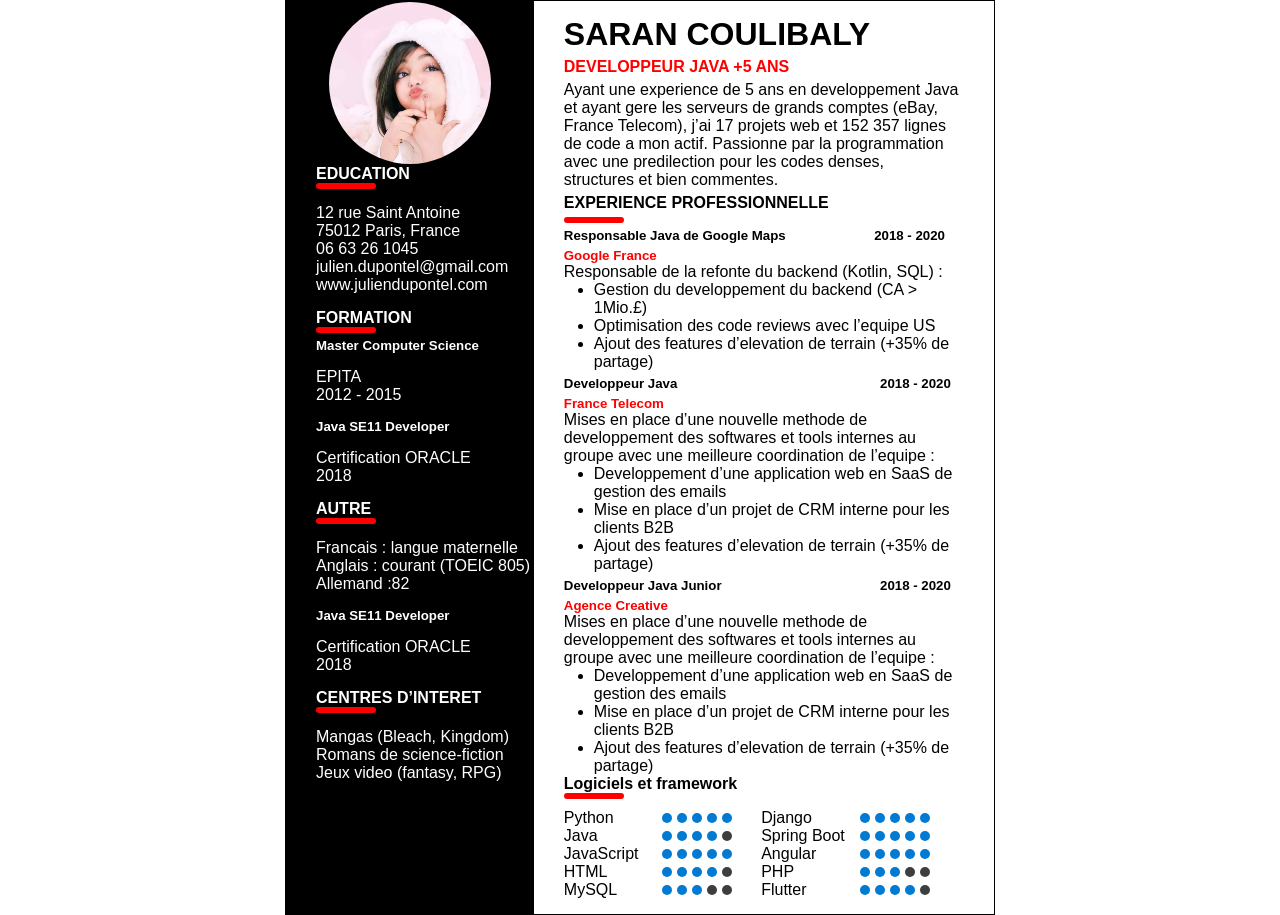
<file: index.html>
<!DOCTYPE html>
<html>
<head>
	<meta charset="utf-8">
	<meta name="viewport" content="width=device-width, initial-scale=1">
	<title>CV responsif</title>
	<link rel="stylesheet" type="text/css" href="Style.css">
</head>
<body>
	<header id="page">
		<!-- la partie gauche  -->
		<div id="gauche">
			<div class="image">
				<img src="profil.jpg">
			</div>
			<div class="contenairG">
				<div>
					<h3>EDUCATION</h3>
					<div class="tr"> </div>
					<p>12 rue Saint Antoine<br/>
						75012 Paris, France<br/>
						06 63 26 1045<br/>
						julien.dupontel@gmail.com<br/>
						www.juliendupontel.com</p>
				</div>

				<div>
					<h3>FORMATION</h3>
					<div class="tr"> </div>
					<h5>Master Computer Science</h5>
					<p>	EPITA <br/>
						2012 - 2015
					</p>
					<h5>Java SE11 Developer</h5>
					<p>Certification ORACLE <br/>
						2018</p>
				</div>

				<div>
					<h3>AUTRE</h3>
					<div class="tr"> </div>
					<p>	<span>Francais :</span> langue maternelle<br/>
						<span>Anglais :</span> courant (TOEIC 805) <br/>
						<span>Allemand :</span>82
					</p>
					<h5>Java SE11 Developer</h5>
					<p>Certification ORACLE <br/>
						2018</p>
				</div>

				<div>
					<h3>CENTRES D’INTERET</h3>
					<div class="tr"> </div>
					<p>	Mangas (Bleach, Kingdom) <br/>
						Romans de science-fiction <br/>
						Jeux video (fantasy, RPG)
					</p>
				</div>
			</div>
		</div>
			<!-- la partie droite  -->
			<div id="droite">
				<div class="contenairD">
					<h1>SARAN COULIBALY</h1>
					<span class="sous_titre"><h3>DEVELOPPEUR JAVA +5 ANS</h3></span>
					<p>
						Ayant une experience de 5 ans en developpement Java et ayant gere les serveurs de grands comptes (eBay, France Telecom), j’ai 17 projets web et 152 357 lignes de code a mon actif. Passionne par la programmation avec une predilection pour les codes denses, structures et bien commentes.
					</p>
					<h3>EXPERIENCE PROFESSIONNELLE</h3>
					<div class="tr"> </div>
					<h5>Responsable Java de Google Maps  &nbsp&nbsp&nbsp&nbsp&nbsp&nbsp&nbsp&nbsp&nbsp&nbsp&nbsp&nbsp&nbsp&nbsp&nbsp&nbsp&nbsp&nbsp&nbsp&nbsp&nbsp&nbsp  2018 - 2020</h5>
					<span class="sous_titre"><h5>Google France </h5></span>
					<p>Responsable de la refonte du backend (Kotlin, SQL) : </p>
					<ul>
						<li>Gestion du developpement du backend (CA > 1Mio.£)</li>
						<li>Optimisation des code reviews avec l’equipe US</li>
						<li>Ajout des features d’elevation de terrain (+35% de partage)</li>
					</ul>

					<h5>Developpeur Java              &nbsp&nbsp&nbsp&nbsp&nbsp&nbsp&nbsp&nbsp&nbsp&nbsp&nbsp&nbsp&nbsp&nbsp&nbsp&nbsp&nbsp&nbsp&nbsp&nbsp&nbsp&nbsp&nbsp&nbsp&nbsp&nbsp &nbsp&nbsp&nbsp&nbsp&nbsp&nbsp&nbsp&nbsp&nbsp&nbsp&nbsp&nbsp&nbsp&nbsp&nbsp&nbsp&nbsp&nbsp&nbsp&nbsp&nbsp&nbsp&nbsp&nbsp&nbsp&nbsp  2018 - 2020</h5>
					<span class="sous_titre"><h5>France  Telecom </h5></span>
					<p>Mises en place d’une nouvelle methode de developpement des softwares et tools internes au groupe avec une meilleure coordination de l’equipe :</p>
					<ul>
						<li>Developpement d’une application web en SaaS de gestion des emails</li>
						<li>Mise en place d’un projet de CRM interne pour les clients B2B</li>
						<li>Ajout des features d’elevation de terrain (+35% de partage)</li>
					</ul>
					<h5>Developpeur Java Junior        &nbsp&nbsp&nbsp&nbsp&nbsp&nbsp&nbsp&nbsp&nbsp&nbsp&nbsp&nbsp&nbsp&nbsp&nbsp&nbsp&nbsp&nbsp&nbsp&nbsp&nbsp&nbsp&nbsp&nbsp&nbsp&nbsp&nbsp&nbsp&nbsp&nbsp&nbsp&nbsp&nbsp&nbsp&nbsp&nbsp&nbsp&nbsp&nbsp&nbsp&nbsp  2018 - 2020</h5>
					<span class="sous_titre"><h5>Agence Creative </h5></span>
					<p>Mises en place d’une nouvelle methode de developpement des softwares et tools internes au groupe avec une meilleure coordination de l’equipe :</p>
					<ul>
						<li>Developpement d’une application web en SaaS de gestion des emails</li>
						<li>Mise en place d’un projet de CRM interne pour les clients B2B</li>
						<li>Ajout des features d’elevation de terrain (+35% de partage)</li>
					</ul>

					<h4>Logiciels et framework</h4>
						<div class="tr"></div>
						<div class="footer">
							<div class="logi">
								<P>Python</P>
								<P>Java</P>
								<P>JavaScript</P>
								<P>HTML</P>
								<P>MySQL</P>
							</div>
							<div class="cercle">
								<div><span class="dot"></span><span class="dot"></span><span class="dot"></span><span class="dot"></span><span class="dot"></span></div>
								<div><span class="dot"></span><span class="dot"></span><span class="dot"></span><span class="dot"></span><span class="dot_gris"></span></div>
								<div><span class="dot"></span><span class="dot"></span><span class="dot"></span><span class="dot"></span><span class="dot"></span></div>
								<div><span class="dot"></span><span class="dot"></span><span class="dot"></span><span class="dot"></span><span class="dot_gris"></span></div>
								<div><span class="dot"></span><span class="dot"></span><span class="dot"></span><span class="dot_gris"></span><span class="dot_gris"></span></div>
							</div>
							<div class="logi">
								<p>Django</p>
								<p>Spring Boot</p>
								<p>Angular</p>
								<p>PHP</p>
								<p>Flutter</p>
							</div>
							<div class="cercle">
								<div><span class="dot"></span><span class="dot"></span><span class="dot"></span><span class="dot"></span><span class="dot"></span></div>
								<div><span class="dot"></span><span class="dot"></span><span class="dot"></span><span class="dot"></span><span class="dot"></span></div>
								<div><span class="dot"></span><span class="dot"></span><span class="dot"></span><span class="dot"></span><span class="dot"></span></div>
								<div><span class="dot"></span><span class="dot"></span><span class="dot"></span><span class="dot_gris"></span><span class="dot_gris"></span></div>
								<div><span class="dot"></span><span class="dot"></span><span class="dot"></span><span class="dot"></span><span class="dot_gris"></span></div>
							
							</div>
						</div>
				</div>
			</div>
	</header>
</body>
</html>
</file>
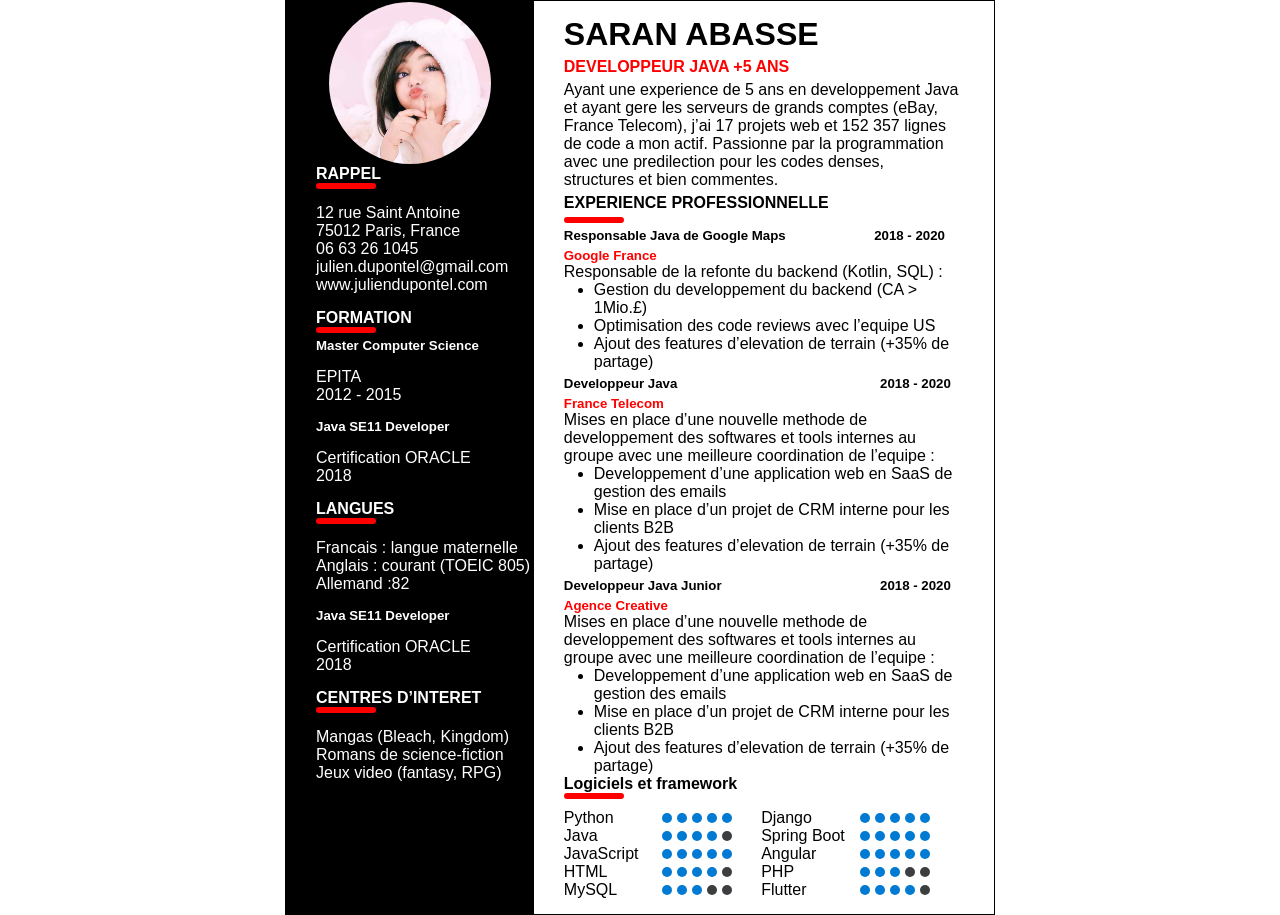
<file: cv.html>
<!DOCTYPE html>
<html>
<head>
	<meta charset="utf-8">
	<meta name="viewport" content="width=device-width, initial-scale=1">
	<title>CV responsif</title>
	<link rel="stylesheet" type="text/css" href="Style.css">
</head>
<body>
	<header id="page">
		<!-- la partie gauche  -->
		<div id="gauche">
			<div class="image">
				<img src="profil.jpg">
			</div>
			<div class="contenairG">
				<div>
					<h3>RAPPEL</h3>
					<div class="tr"> </div>
					<p>12 rue Saint Antoine<br/>
						75012 Paris, France<br/>
						06 63 26 1045<br/>
						julien.dupontel@gmail.com<br/>
						www.juliendupontel.com</p>
				</div>

				<div>
					<h3>FORMATION</h3>
					<div class="tr"> </div>
					<h5>Master Computer Science</h5>
					<p>	EPITA <br/>
						2012 - 2015
					</p>
					<h5>Java SE11 Developer</h5>
					<p>Certification ORACLE <br/>
						2018</p>
				</div>

				<div>
					<h3>LANGUES</h3>
					<div class="tr"> </div>
					<p>	<span>Francais :</span> langue maternelle<br/>
						<span>Anglais :</span> courant (TOEIC 805) <br/>
						<span>Allemand :</span>82
					</p>
					<h5>Java SE11 Developer</h5>
					<p>Certification ORACLE <br/>
						2018</p>
				</div>

				<div>
					<h3>CENTRES D’INTERET</h3>
					<div class="tr"> </div>
					<p>	Mangas (Bleach, Kingdom) <br/>
						Romans de science-fiction <br/>
						Jeux video (fantasy, RPG)
					</p>
				</div>
			</div>
		</div>
			<!-- la partie droite  -->
			<div id="droite">
				<div class="contenairD">
					<h1>SARAN ABASSE</h1>
					<span class="sous_titre"><h3>DEVELOPPEUR JAVA +5 ANS</h3></span>
					<p>
						Ayant une experience de 5 ans en developpement Java et ayant gere les serveurs de grands comptes (eBay, France Telecom), j’ai 17 projets web et 152 357 lignes de code a mon actif. Passionne par la programmation avec une predilection pour les codes denses, structures et bien commentes.
					</p>
					<h3>EXPERIENCE PROFESSIONNELLE</h3>
					<div class="tr"> </div>
					<h5>Responsable Java de Google Maps  &nbsp&nbsp&nbsp&nbsp&nbsp&nbsp&nbsp&nbsp&nbsp&nbsp&nbsp&nbsp&nbsp&nbsp&nbsp&nbsp&nbsp&nbsp&nbsp&nbsp&nbsp&nbsp  2018 - 2020</h5>
					<span class="sous_titre"><h5>Google France </h5></span>
					<p>Responsable de la refonte du backend (Kotlin, SQL) : </p>
					<ul>
						<li>Gestion du developpement du backend (CA > 1Mio.£)</li>
						<li>Optimisation des code reviews avec l’equipe US</li>
						<li>Ajout des features d’elevation de terrain (+35% de partage)</li>
					</ul>

					<h5>Developpeur Java              &nbsp&nbsp&nbsp&nbsp&nbsp&nbsp&nbsp&nbsp&nbsp&nbsp&nbsp&nbsp&nbsp&nbsp&nbsp&nbsp&nbsp&nbsp&nbsp&nbsp&nbsp&nbsp&nbsp&nbsp&nbsp&nbsp &nbsp&nbsp&nbsp&nbsp&nbsp&nbsp&nbsp&nbsp&nbsp&nbsp&nbsp&nbsp&nbsp&nbsp&nbsp&nbsp&nbsp&nbsp&nbsp&nbsp&nbsp&nbsp&nbsp&nbsp&nbsp&nbsp  2018 - 2020</h5>
					<span class="sous_titre"><h5>France  Telecom </h5></span>
					<p>Mises en place d’une nouvelle methode de developpement des softwares et tools internes au groupe avec une meilleure coordination de l’equipe :</p>
					<ul>
						<li>Developpement d’une application web en SaaS de gestion des emails</li>
						<li>Mise en place d’un projet de CRM interne pour les clients B2B</li>
						<li>Ajout des features d’elevation de terrain (+35% de partage)</li>
					</ul>
					<h5>Developpeur Java Junior        &nbsp&nbsp&nbsp&nbsp&nbsp&nbsp&nbsp&nbsp&nbsp&nbsp&nbsp&nbsp&nbsp&nbsp&nbsp&nbsp&nbsp&nbsp&nbsp&nbsp&nbsp&nbsp&nbsp&nbsp&nbsp&nbsp&nbsp&nbsp&nbsp&nbsp&nbsp&nbsp&nbsp&nbsp&nbsp&nbsp&nbsp&nbsp&nbsp&nbsp&nbsp  2018 - 2020</h5>
					<span class="sous_titre"><h5>Agence Creative </h5></span>
					<p>Mises en place d’une nouvelle methode de developpement des softwares et tools internes au groupe avec une meilleure coordination de l’equipe :</p>
					<ul>
						<li>Developpement d’une application web en SaaS de gestion des emails</li>
						<li>Mise en place d’un projet de CRM interne pour les clients B2B</li>
						<li>Ajout des features d’elevation de terrain (+35% de partage)</li>
					</ul>

					<h4>Logiciels et framework</h4>
						<div class="tr"></div>
						<div class="footer">
							<div class="logi">
								<P>Python</P>
								<P>Java</P>
								<P>JavaScript</P>
								<P>HTML</P>
								<P>MySQL</P>
							</div>
							<div class="cercle">
								<div><span class="dot"></span><span class="dot"></span><span class="dot"></span><span class="dot"></span><span class="dot"></span></div>
								<div><span class="dot"></span><span class="dot"></span><span class="dot"></span><span class="dot"></span><span class="dot_gris"></span></div>
								<div><span class="dot"></span><span class="dot"></span><span class="dot"></span><span class="dot"></span><span class="dot"></span></div>
								<div><span class="dot"></span><span class="dot"></span><span class="dot"></span><span class="dot"></span><span class="dot_gris"></span></div>
								<div><span class="dot"></span><span class="dot"></span><span class="dot"></span><span class="dot_gris"></span><span class="dot_gris"></span></div>
							</div>
							<div class="logi">
								<p>Django</p>
								<p>Spring Boot</p>
								<p>Angular</p>
								<p>PHP</p>
								<p>Flutter</p>
							</div>
							<div class="cercle">
								<div><span class="dot"></span><span class="dot"></span><span class="dot"></span><span class="dot"></span><span class="dot"></span></div>
								<div><span class="dot"></span><span class="dot"></span><span class="dot"></span><span class="dot"></span><span class="dot"></span></div>
								<div><span class="dot"></span><span class="dot"></span><span class="dot"></span><span class="dot"></span><span class="dot"></span></div>
								<div><span class="dot"></span><span class="dot"></span><span class="dot"></span><span class="dot_gris"></span><span class="dot_gris"></span></div>
								<div><span class="dot"></span><span class="dot"></span><span class="dot"></span><span class="dot"></span><span class="dot_gris"></span></div>
							
							</div>
						</div>
				</div>
			</div>
	</header>
</body>
</html>
</file>
<file: Style.css>
/* definition des valeurs par defaut*/
*{
    box-sizing: border-box;
    margin: 0;
    padding: 0;
    font-family: sans-serif;
 
}
#page{
    display: flex;
    width: 710px;
    height: auto;
    margin: auto;
    border: 1px solid black;
}
/* DEFINITION DES VARIABLES COULEURS  */
:root{
    --bleu: #030C5A;
    --bleuClaire: #black;
    --blanc: #fff;
}
#gauche{
    width: 35%;
    height: auto;
    background-color: black;
    color: #fff;
}
.image img{
    border: 1px solid black;
    height: 164px;
    width: 164px;
    border-radius: 50%;
    /* margin-left: 100px; */
}
.contenairG{
    margin-left: 30px;
}
.image {
    display: flex;
    align-items: center;
    justify-content: center;
}
.tr{
    height: 6px;
    width: 60px;
    background-color:red;
    border-radius: 5px;
}
h3{
    font-size: 100%;
    text-transform: uppercase;
}
.contenairG p{
    margin: 15px 0 15px 0;
}
.dot{
    height: 10px;
    width: 10px;
    border-radius: 50%;
    margin-right: 5px;
    display: inline-block;
    background-color: #007AD2;
}

.dot_gris{
    height: 10px;
    width: 10px;
    border-radius: 50%;
    margin-right: 5px;
    display: inline-block;
    background-color: #3d3e3f;
}

.footer{
    display: grid;
    grid-template-columns: repeat(4, 1fr);
    margin-top: 10px;
    margin-bottom: 15px;
}
#droite{
    width: 60%;
}

.contenairD{
    margin-left: 30px;
    margin-top: 15px;
}
#droite H3{
    font-size: 100%;
    text-transform: uppercase;
}
.sous_titre{
    color:red

}
li{
    margin-left: 30px;
}
.contenairD h3{
    margin-top: 5px;
    margin-bottom: 5px;
}
H5 {margin-top: 5px;}
</file>
